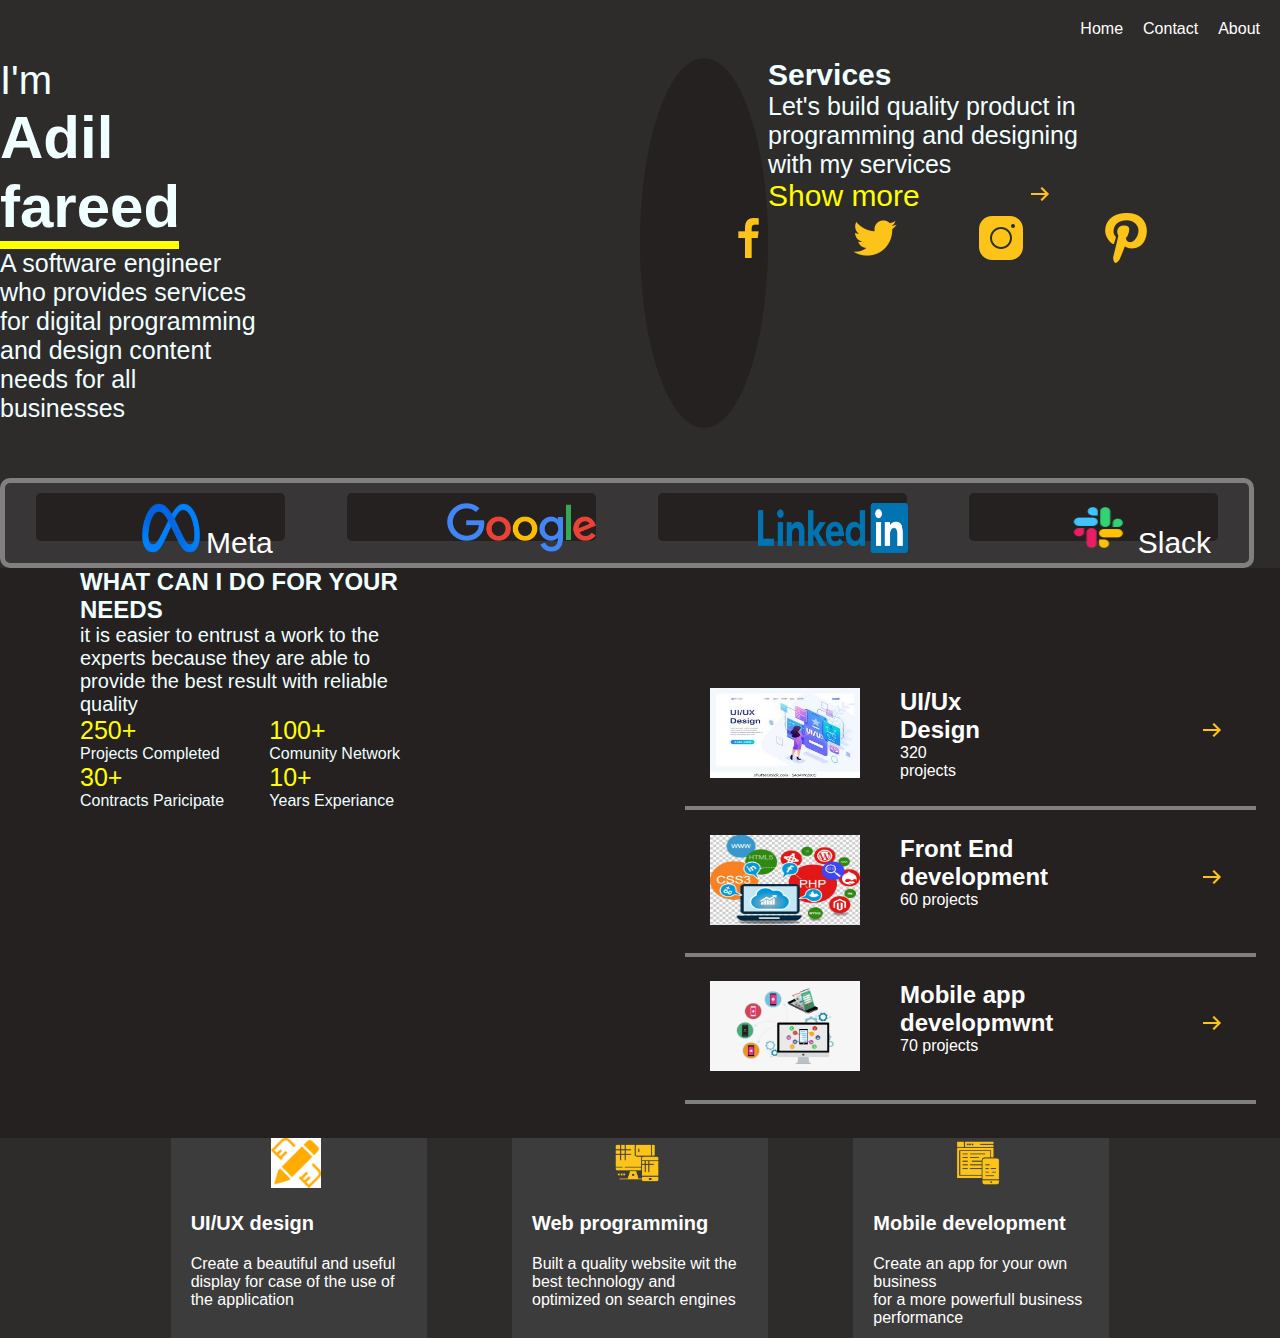
<file: index.html>
<!DOCTYPE html>
<html lang="en">
  <head>
    <meta charset="UTF-8" />
    <meta http-equiv="X-UA-Compatible" content="IE=edge" />
    <meta name="viewport" content="width=device-width, initial-scale=1.0" />
    <title>Adil fareed portfolio</title>
    <link rel="stylesheet" href="style.css" />
  </head>
  <body>
    <header class="head">
      <div>
      <nav class="navbar">
        
          <ul>
            <li class="nav2"><a href="./index.html">Home</a></li>

            <li class="nav2"><a href="./contact.html"> Contact</a></li>
            <li class="nav2"><a href="./about.html">About</a></li>
          </ul>
       
      </nav>
    </div>
    </header>

    <div id="maindiv">
      <div id="div2">
        <p class="text" id="im">I'm</p>
        <h1 class="text" id="name"><b> Adil fareed </b></h1>
        <div class="yellow"></div>
        <p class="text" id="left">
          A software engineer who provides services for digital programming and
          design content needs for all businesses
        </p>
      </div>

      <div id="imgdiv">
        
      </div>
      <div id="div3">
        <h4 class="text" id="service">Services</h4>
        <p class="text" id="right">
          Let's build quality product in <br />
          programming and designing <br />
          with my services
        </p>
        <p class="show">Show more <img src="./pics/arrow.png" alt="" /></p>
        <div class="insta">
          <div class="face"><img src="./pics/face.png" alt="" /></div>
          <div class="face"><img src="./pics/twitter.png" alt="" /></div>
          <div class="face"><img src="./pics/insta (1).png" alt="" /></div>
          <div class="face"><img src="./pics/pin.png" alt="" /></div>
        </div>
      </div>
    </div>
    <div id="main2">
      <div id="meta" class="social">
        <img src="./pics/meta.png" alt="" height="50px" width="70px" /><span
          class="word"
          >Meta</span
        >
      </div>
      <div id="google" class="social">
        <img src="./pics/google.png" alt="" height="50px" width="150px" />
      </div>
      <div id="link" class="social">
        <img src="./pics/linkedin.png" alt="" height="50px" width="150px" />
      </div>
      <div id="slack" class="social">
        <img
          src="./pics/slack (1).png"
          alt=""
          height="50px"
          width="60px"
        /><span class="word"> Slack</span>
      </div>
    </div>
    <div id="main3">
      <div id="div6">
        <h2 class="text">WHAT CAN I DO FOR YOUR NEEDS</h2>
        <p class="text" id="bottom">
          it is easier to entrust a work to the experts because they are able to
          provide the best result with reliable quality
        </p>
        <div class="plus">
          <div>
            <p class="num">250+</p>
            <p class="text">Projects Completed</p>
            <p class="num">30+</p>
            <p class="text">Contracts Paricipate</p>
          </div>
          <div>
            <p class="num">100+</p>
            <p class="text">Comunity Network</p>
            <p class="num">10+</p>
            <p class="text">Years Experiance</p>
          </div>
        </div>
      </div>
      <div id="div7">
        <div class="div8">
          <div class="text3">
            <img
              src="./pics/uiux.jfif"
              alt="UI/Ux Design"
              height="90px"
              width="150px"
            />
          </div>
          <div class="text3">
            <h2>UI/Ux Design</h2>
            <p>320 projects</p>
          </div>
          <div class="a1" id="a"><img src="./pics/arrow.png" alt="" /></div>
        </div>
        <div class="div9"></div>
        <div class="div8">
          <div class="text3">
            <img
              src="./pics/webdevelopment.jpg"
              alt=""
              height="90px"
              width="150px"
            />
          </div>

          <div class="text3">
            <h2>Front End development</h2>
            <p>60 projects</p>
          </div>
          <div class="a1"><img src="./pics/arrow.png" alt="" /></div>
        </div>

        <div class="div9"></div>
        <div class="div8">
          <div class="text3">
            <img
              src="./pics/mobile development.png"
              alt=""
              height="90px"
              width="150px"
            />
          </div>
          <div class="text3">
            <h2>Mobile app developmwnt</h2>
            <p>70 projects</p>
          </div>
          <div class="a1"><img src="./pics/arrow.png" alt="" /></div>
        </div>
        <div class="div9"></div>
      </div>
    </div>
    <div class="main4">
      <div class="last">
        <img
          src="./pics/iconui.png"
          alt=""
          width="50px"
          height="50px"
          class="last2"
        />
        <br />
        <h2 class="text2">UI/UX design</h2>
        <p class="text5">
          Create a beautiful and useful <br />
          display for case of the use of the application
        </p>
      </div>
      <div class="last">
        <img
          src="./pics/webicon.png"
          alt=""
          width="50px"
          height="50px"
          class="last2"
        /><br />
        <h2 class="text2">Web programming</h2>
        <p class="text5">
          Built a quality website wit the <br />
          best technology and <br />
          optimized on search engines
        </p>
      </div>
      <div class="last">
        <img
          src="./pics/mobile ui.png"
          alt=""
          width="50px"
          height="50px"
          class="last2"
        />
        <br />
        <h2 class="text2">Mobile development</h2>
        <p class="text5">
          Create an app for your own business <br />
          for a more powerfull business performance
        </p>
      </div>
    </div>
  </body>
</html>
</file>
<file: style.css>
@import "./mixins.scss";



* {
  padding: 0;
  margin: 0;
  box-sizing: border-box;
}


body {
  font-family: "Poppins", sans-serif;
  background-color: rgb(46, 43, 43);
  color: azure;
}

a:hover {
font-size: 40px;
}

.head {
  background-size: cover;
  background-repeat: no-repeat;
}


.navbar {
  display: flex;
  align-items: center;
  justify-content: flex-end;
  
  background-color: rgb(46, 43, 43);
  
  padding: 20px;
  font-weight: 400;
  
   
}



.navbar ul {
  list-style: none;
  display: flex;
}

.navbar li {
  margin-left: 20px;
}

.navbar li a {
  text-decoration: none;
  color: white;
}

.navpic img {
  height: 25px;
}


@media (max-width: 768px) {
  .navbar {
    flex-direction: column;
    text-align: center;
    border-radius: 0;
  }

  .navbar li {
    margin: 10px 0;
  }

  .navbar ul {
    flex-direction: column;
  }
}

/* Rest of your CSS styles */

/* Additional Styles */
.emogi {
  font-size: 170%;
  padding: 0% 10% 10% 0%;
}

.yellow {
  border: 4px solid yellow;
  width: 70%;
  height: 0%;
}

#maindiv {
  display: flex;
  height: 420px;
  width: 100%;
  justify-content:space-between;
}

#div2 {
  height: 70%;
  width: 40%;
  position: static;
}

#imgdiv {
  height: 88%;
  width:20%;
  background-color: #252121;
  border-radius: 50%;
  display: inline-block;
  margin-left: 30%;
  margin-top: 0%;
  margin-bottom: 20%;
}
#mainimg{
  padding-right: 20px;
}

#div3 {
  height: 100%;
  width: 40%;
  position: static;
}

.insta {
  display: flex;
  justify-content: right;
  width: 70%;
}

.face {
  width: 35%;
}

.show {
  color: yellow;
  font-size: 30px;
}

#main2 {
  display: flex;
  justify-content: space-around;
  border: 5px solid gray;
  box-shadow: 20px;
  border-radius: 10px;
  background-color: #383636;
  width: 98%;
  height: 90px;
}

.social {
  font-size: 30px;
  padding-top: 10px;
  background-color: #252121;
  height: 60%;
  width: 20%;
  margin-top: 10px;
  border-radius: 5px;
}

.word {
  color: white;
  margin: 0px 0px 0px px;
}

#main3 {
  display: flex;
  justify-content: space-around;
  background-color: #252121;
  width: 100%;
}

#div6 {
  width: 25%;
}

.plus {
  display: flex;
  justify-content: space-between;
}

.num {
  color: yellow;
  font-size: 25px;
}

#name {
  font-size: 60px;
}

#im {
  font-size: 40px;
}

#left {
  font-size: 25px;
}

img {
  margin-left: 100px;
}

#right {
  font-size: 25px;
}

#service {
  font-size: 30px;
}

.text3 {
  color: white;
  margin: 20px;
}

#a {
  margin-left: 100px;
}

.a1 {
  margin-top: 50px;
}

#div7 {
  display: grid;
  height: 500px;
  width: 50%;
  margin-top: 70px;
  padding: 30px;
}

.div8 {
  display: flex;
}

.div9 {
  border: 2px solid gray;
  height: 0px;
  width: 90%;
  margin-left: 15%;
}

#bottom {
  font-size: 20px;
}

.main4 {
  display: flex;
  height: 200px;
  width: 80%;
  justify-content: space-around;
  margin-left: 10%;
}

.last {
  width: 25%;
  height: 200px;
  background-color: rgb(61, 60, 60);
}

.text2 {
  color: white;
  font-size: 20px;
  margin: 20px;
}

.text5 {
  color: white;
  margin: 20px;
}

.last2 {
  margin:
}

/* Media Queries for Mobile */
@media (max-width: 480px) {
  .emogi {
    font-size: 150%;
  }

  #div2 {
    width: 40%;
  }

  #imgdiv {
    margin-left: 20%;
  }

  #div3 {
    width: 40%;
  }

  #main2 {
    flex-direction: column;
    height: auto;
  }

  .social {
    margin: 10px 0;
    width: 100%;
    text-align: center;
  }

  .text3 img {
    height: 70px;
    width: 100px;
  }

  #div7 {
    width: 100%;
  }

  .div8 {
    flex-direction: column;
  }

  .div9 {
    margin: 20px 0;
  }

  .main4 {
    flex-direction: column;
    align-items: center;
  }

  .last {
    width: 80%;
    margin: 10px 0;
  }
}
</file>
